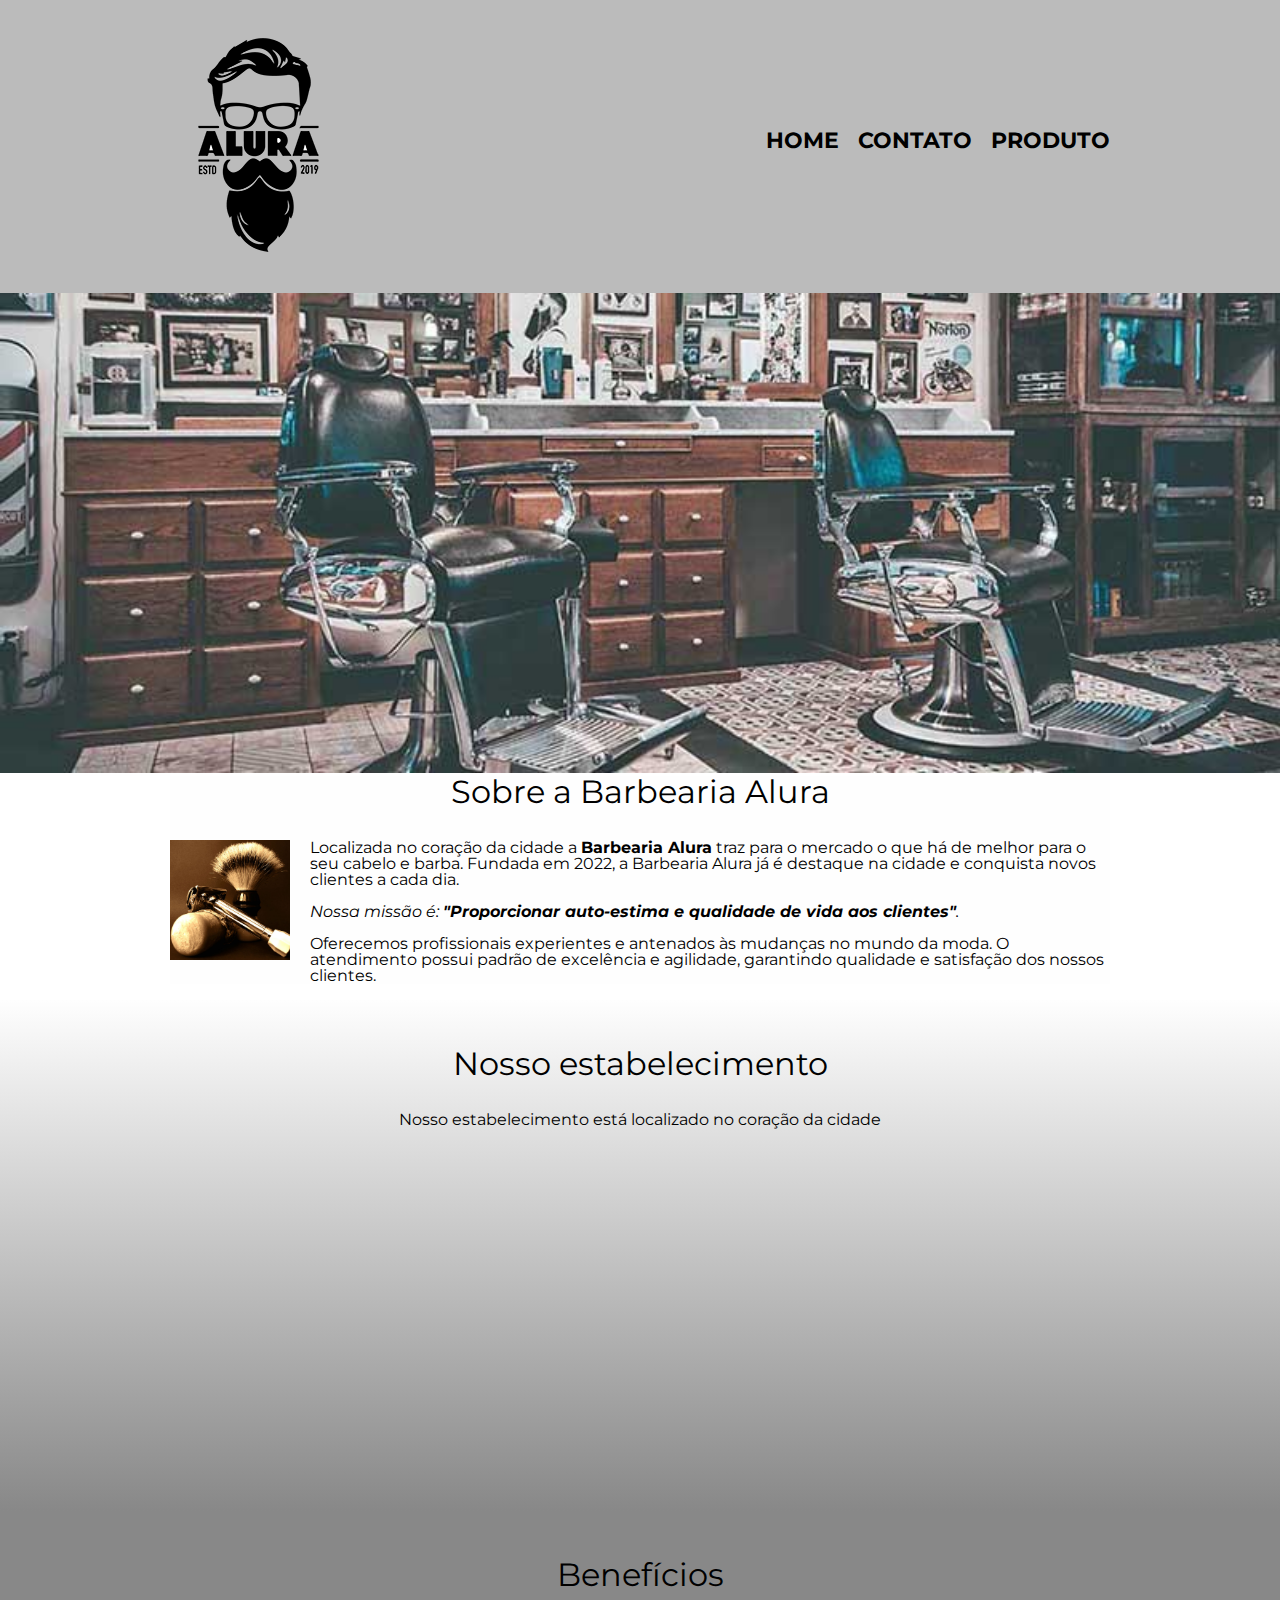
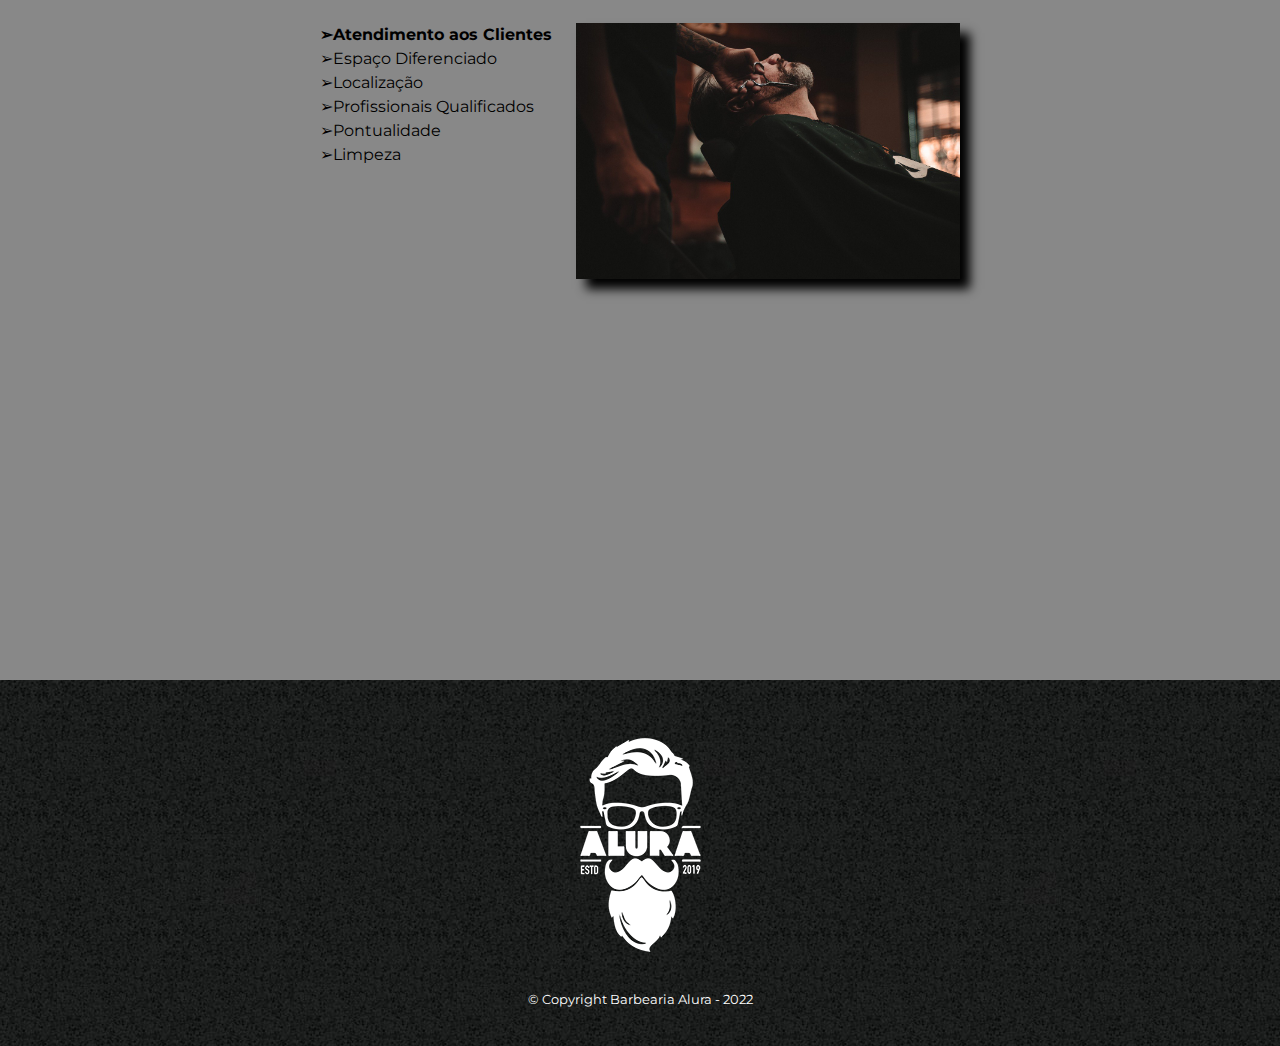
<file: index.html>
<!DOCTYPE html>
<html lang="pt-br">

<head>
  <meta charset="UTF-8">
  <meta name="viewport" content="width=device-width">

  <title>Barbearia Alura</title>

  <link rel="stylesheet" href="CSS/reset.css">
  <link rel="stylesheet" href="CSS/style.css">
  <link href="https://fonts.googleapis.com/css?family=Montserrat&display=swap" rel="stylesheet">
</head>

<body>
  <header>
    <div class="caixa">
      <h1><img src=IMG/logo.png></h1>

      <nav>
        <ul>
          <li><a href="index.html">Home</a></li>
          <li><a href="contato.html">Contato</a></li>
          <li><a href="produtos.html">Produto</a></li>
        </ul>
      </nav>
    </div>
  </header>
  <img class="banner" src="IMG/banner.jpg">
  <main>
    <section class="principal">
      <h2 class="titulo-principal">Sobre a Barbearia Alura</h2>
      <img class="utensilios" src="IMG/utensilios.jpg" alt="Utensilios de um barbeiro">
      <p>Localizada no coração da cidade a <strong>Barbearia Alura</strong> traz para o mercado o que há de melhor para o seu cabelo e barba.
        Fundada em 2022, a Barbearia Alura já é destaque na cidade e conquista novos clientes a cada dia.</p>

      <p id="missao"><em>Nossa missão é: <strong>"Proporcionar auto-estima e qualidade de vida aos clientes"</strong>.</em></p>

      <p>Oferecemos profissionais experientes e antenados às mudanças no mundo da moda.
        O atendimento possui padrão de excelência e agilidade, garantindo qualidade e satisfação dos nossos clientes.</p>

    </section>
    <section class="mapa">
      <h3 class="titulo-principal">Nosso estabelecimento</h3>
      <p>Nosso estabelecimento está localizado no coração da cidade</p>
      <div class="mapa-conteudo">
        <iframe src="https://www.google.com/maps/embed?pb=!1m14!1m8!1m3!1d15002.733295963184!2d-43.9376911!3d-19.9377453!3m2!1i1024!2i768!4f13.1!3m3!1m2!1s0x0%3A0x8ec3db0f44e46432!2sConcert%20Technologies!5e0!3m2!1spt-BR!2sbr!4v1661386339596!5m2!1spt-BR!2sbr" width="100%" height="300" style="border:0;" allowfullscreen="" loading="lazy" referrerpolicy="no-referrer-when-downgrade"></iframe>
      </div>
    </section>
    <section class="beneficios">
      <h3 class="titulo-principal">Benefícios</h3>

      <div class="conteudo-beneficios">
        <ul class="lista-beneficios">
          <li class="itens">Atendimento aos Clientes</li>
          <li class="itens">Espaço Diferenciado</li>
          <li class="itens">Localização</li>
          <li class="itens">Profissionais Qualificados</li>
          <li class="itens">Pontualidade</li>
          <li class="itens">Limpeza</li>

        </ul><img src="IMG/beneficios.jpg" class="imagem-beneficios">
      </div>

      <div class="video"><iframe width="100%" height="315" src="https://www.youtube.com/embed/wcVVXUV0YUY" frameborder="0" allow="accelerometer; autoplay; encrypted-media; gyroscope; picture-in-picture" allowfullscreen></iframe></div>

    </section>
  </main>
  <footer>
    <img src="IMG/logo-branco.png">
    <p class="copyright">&copy; Copyright Barbearia Alura - 2022</p>
  </footer>
</body>

</html>
</file>
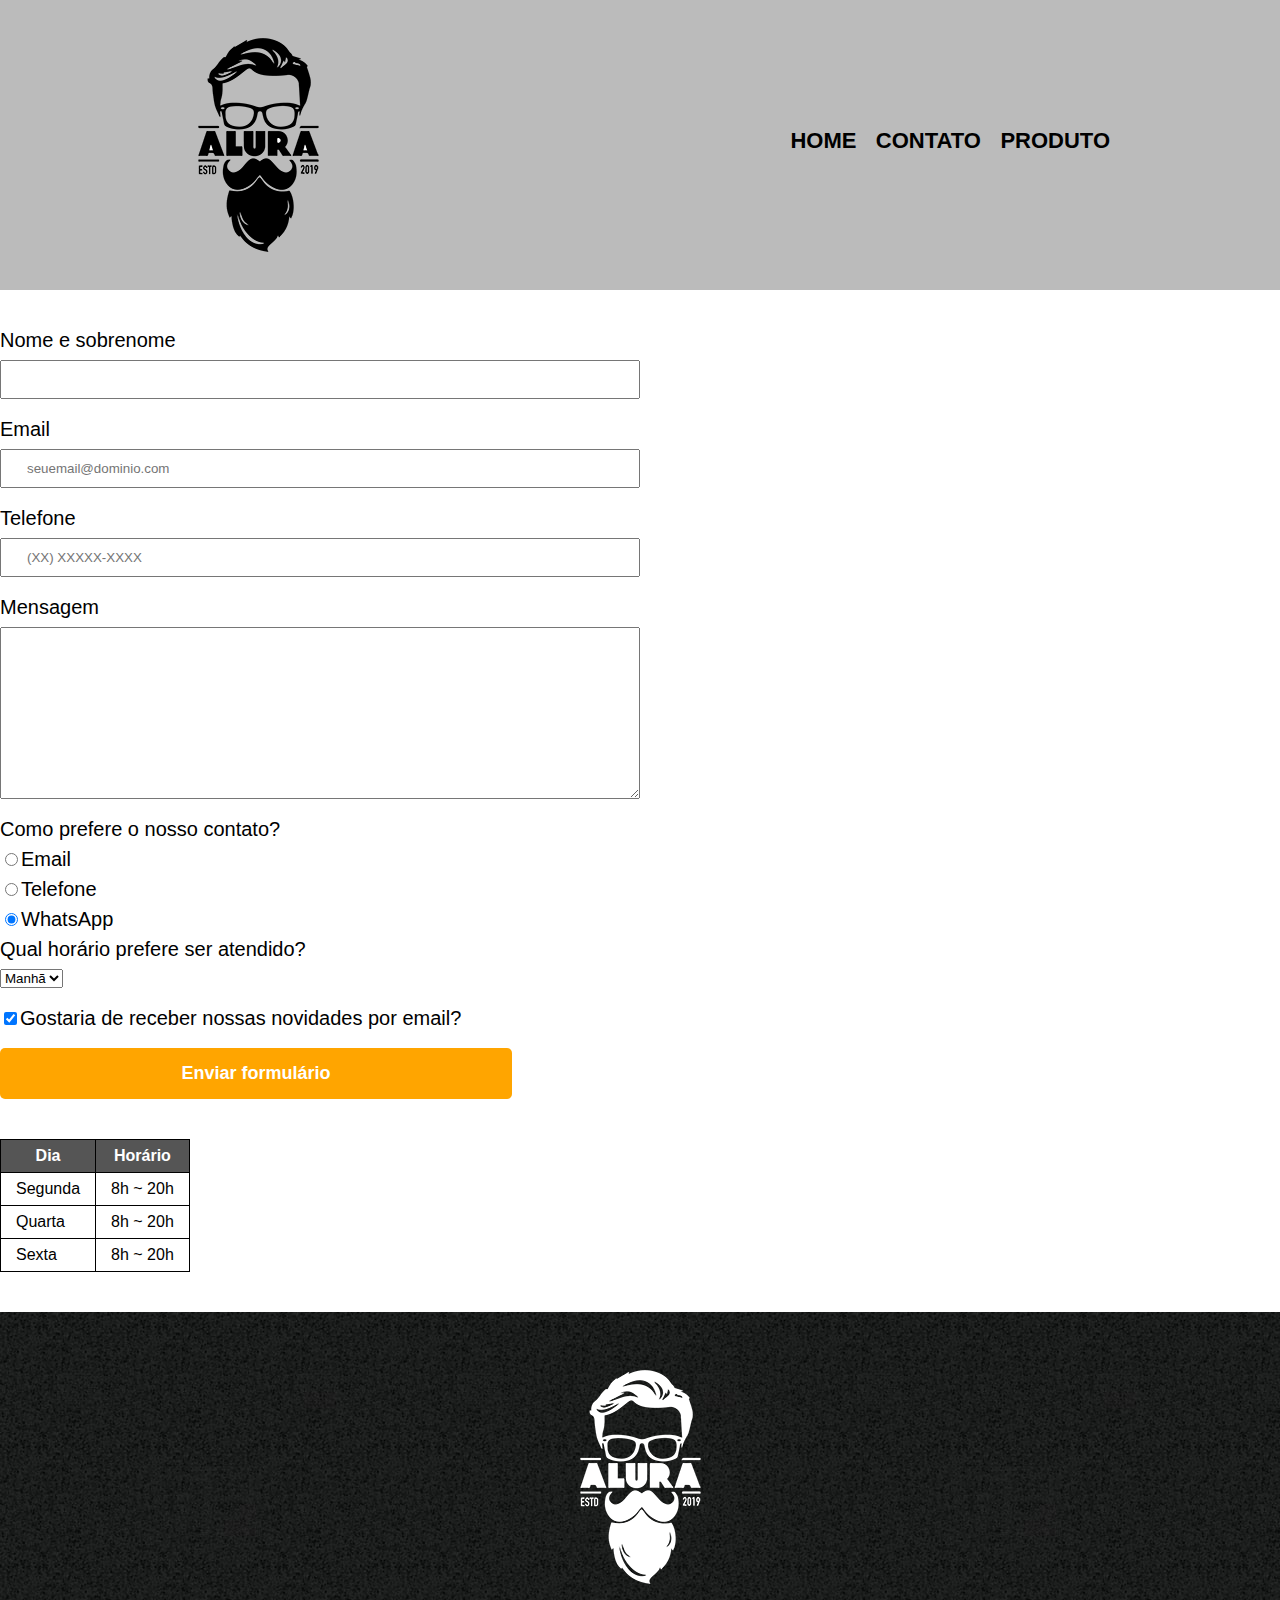
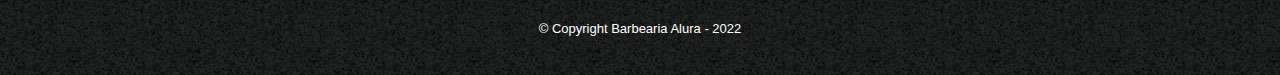
<file: contato.html>
<html>

<head>
  <meta charset="UTF-8">
  <meta name="viewport" content="width=device-width">
  <title>Contato - Barbearia Alura</title>
  <link rel="stylesheet" href="CSS/reset.css">
  <link rel="stylesheet" href="CSS/style.css">
</head>

<body>
  <header>
    <div class="caixa">
      <h1><img src=IMG/logo.png alt="Logo da Barbearia Alura"></h1>

      <nav>
        <ul>
          <li><a href="index.html">Home</a></li>
          <li><a href="contato.html">Contato</a></li>
          <li><a href="produtos.html">Produto</a></li>
        </ul>
      </nav>
    </div>
  </header>
  <main>
    <form>
      <label for="nomesobrenome">Nome e sobrenome</label>
      <input type="text" id="nomesobrenome" class="input-padrao" required>

      <label for="email">Email</label>
      <input type="email" id="email" class="input-padrao" required placeholder="seuemail@dominio.com">

      <label for="telefone">Telefone</label>
      <input type="tel" id="telefone" class="input-padrao" required placeholder="(XX) XXXXX-XXXX">

      <label for="mensagem">Mensagem</label>
      <textarea cols="30" rows="10" id="mensagem" class="input-padrao" required></textarea>

      <fieldset>
        <legend>Como prefere o nosso contato?</legend>
        <label for="radio-email"><input type="radio" name="contato" value="email" id="radio-email">Email</label>


        <label for="radio-telefone"><input type="radio" name="contato" value="telefone" id="radio-telefone">Telefone</label>


        <label for="radio-whatsapp"><input type="radio" name="contato" value="whatsapp" id="radio-whatsapp" checked>WhatsApp</label>

      </fieldset>

      <fieldset>
        <legend>Qual horário prefere ser atendido?</legend>
        <select>
          <option>Manhã</option>
          <option>Tarde</option>
          <option>Noite</option>
        </select>
      </fieldset>

      <label class="checkbox"><input type="checkbox" checked>Gostaria de receber nossas novidades por email?</label>

      <input type="submit" value="Enviar formulário" class="enviar">
    </form>

    <table>
      <thead>
        <tr>
          <th>Dia</th>
          <th>Horário</th>
        </tr>
      </thead>
      <tbody>
        <tr>
          <td>Segunda</td>
          <td>8h ~ 20h</td>
        </tr>
        <tr>
          <td>Quarta</td>
          <td>8h ~ 20h</td>
        </tr>
        <tr>
          <td>Sexta</td>
          <td>8h ~ 20h</td>
        </tr>
      </tbody>
    </table>

  </main>
  <footer>
    <img src="IMG/logo-branco.png" alt="Logo da Barbearia Alura">
    <p class="copyright">&copy; Copyright Barbearia Alura - 2022</p>
  </footer>
</body>

</html>
</file>
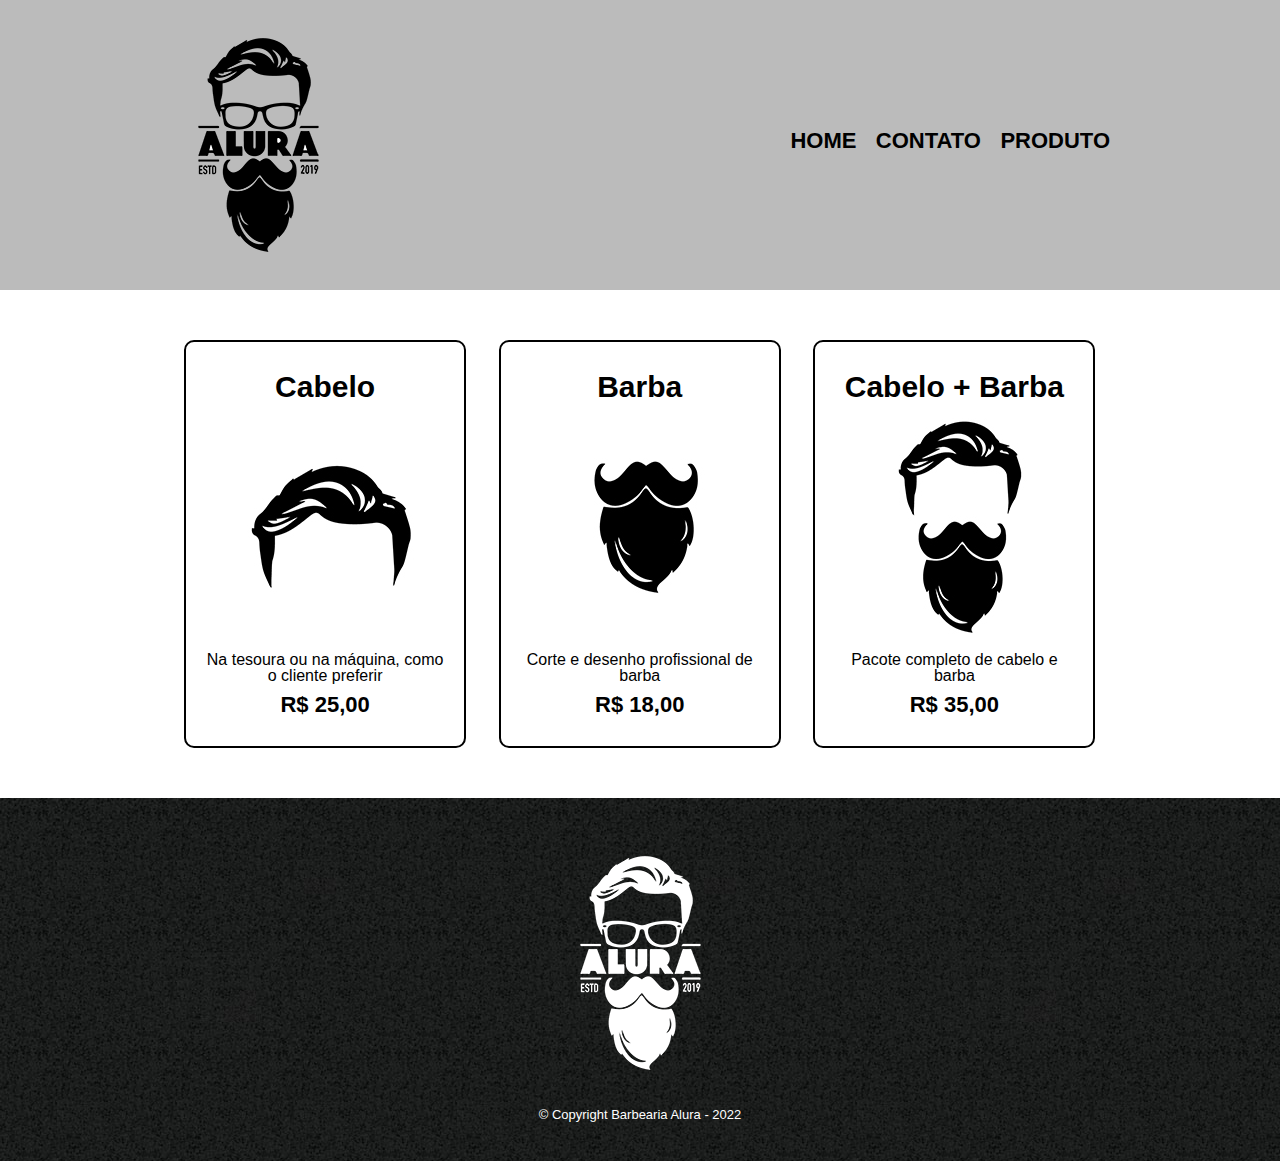
<file: Produtos.html>
<html>

<head>
  <meta charset="UTF-8">
  <meta name="viewport" content="width=device-width">
  <title>Produtos - Barbearia Alura</title>
  <link rel="stylesheet" href="CSS/reset.css">
  <link rel="stylesheet" href="CSS/style.css">
</head>

<body>
  <header>
    <div class="caixa">
      <h1><img src=IMG/logo.png></h1>

      <nav>
        <ul>
          <li><a href="index.html">Home</a></li>
          <li><a href="contato.html">Contato</a></li>
          <li><a href="produtos.html">Produto</a></li>
        </ul>
      </nav>
    </div>
  </header>
  <main>
    <ul class="produtos">
      <li>
        <h2>Cabelo</h2>
        <img src="IMG/cabelo.jpg">
        <p class produto-descricao>Na tesoura ou na máquina, como o cliente preferir</p>
        <p class="produto-preco">R$ 25,00</p>
      </li>
      <li>
        <h2>Barba</h2>
        <img src="IMG/barba.jpg">
        <p class produto-descricao>Corte e desenho profissional de barba</p>
        <p class="produto-preco">R$ 18,00</p>
      </li>
      <li>
        <h2>Cabelo + Barba</h2>
        <img src="IMG/cabelo+barba.jpg">
        <p class produto-descricao>Pacote completo de cabelo e barba</p>
        <p class="produto-preco">R$ 35,00</p>
      </li>
    </ul>
  </main>
  <footer>
    <img src="IMG/logo-branco.png">
    <p class="copyright">&copy; Copyright Barbearia Alura - 2022</p>
  </footer>
</body>

</html>
</file>
<file: CSS/style.css>
body {
  font-family: "Montserrat", sans-serif;
}

header {
  background: #bbbbbb;
  padding: 20px 0;
}
.caixa {
  position: relative;
  width: 940px;
  margin: 0 auto;
}
nav {
  position: absolute;
  top: 110px;
  right: 0;
}

nav li {
  display: inline;
  margin: 0 0 0 15px;
}

nav a {
  text-transform: uppercase;
  color: #000000;
  font-weight: bold;
  font-size: 22px;
  text-decoration: none;
}

nav a:hover {
  color: #c78c19;
  text-decoration: underline;
}

.produtos {
  width: 940px;
  margin: 0 auto;
  padding: 50px 0;
}
.produtos li {
  display: inline-block;
  text-align: center;
  width: 30%;
  vertical-align: top;
  margin: 0 1.5%;
  padding: 30px 20px;
  box-sizing: border-box;
  border: 2px solid #000000;
  border-radius: 10px;
}

.produtos li:hover {
  border-color: #c78c19;
}

.produtos li:active {
  border-color: #088c19;
}

.produtos li:hover h2 {
  font-size: 34px;
}

.produtos h2 {
  font-size: 30px;
  font-weight: bold;
}
.produto-descricao {
  font-size: 18px;
}
.produto-preco {
  font-size: 22px;
  font-weight: bold;
  margin-top: 10px;
}

footer {
  text-align: center;
  background: url("bg.jpg");
  padding: 40px 0;
}

.copyright {
  color: #ffffff;
  font-size: 13px;
  margin-top: 20px;
}

main {
}

form {
  margin: 40px 0;
}

form label,
form legend {
  display: block;
  font-size: 20px;
  margin: 0 0 10px;
}

.input-padrao {
  display: block;
  margin: 0 0 20px;
  padding: 10px 25px;
  width: 50%;
}

.checkbox {
  margin: 20px 0;
}

.enviar {
  width: 40%;
  padding: 15px 0;
  background-color: orange;
  color: white;
  font-weight: bold;
  font-size: 18px;
  border: none;
  border-radius: 5px;
  transition: 1s all;
  cursor: pointer;
}

.enviar:hover {
  background-color: darkorange;
  transform: scale(1.2);
}

table {
  margin: 20px 0 40px;
}

thead {
  background: #555555;
  color: white;
  font-weight: bold;
}

td,
th {
  border: 1px solid #000000;
  padding: 8px 15px;
}

/* CSS da página inicial */
.banner {
  width: 100%;
}

.titulo-principal {
  text-align: center;
  font-size: 2em;
  margin: 0 0 1em;
  clear: left;
}

.principal {
  padding: 3m 0;
  background: #fefefe;
  width: 940px;
  margin: 0 auto;
}

.principal p {
  margin: 0 0 1em;
}

.principal strong {
  font-weight: bold;
}

.principal em {
  font-style: italic;
}

.utensilios {
  width: 120px;
  float: left;
  margin: 0 20px 20px 0;
}

.mapa {
  padding: 3em 0;
  background: linear-gradient(#fefefefe, #888888);
}

.mapa-conteudo {
  width: 940px;
  margin: 0 auto;
}

.mapa p {
  margin: 0 0 2em;
  text-align: center;
}

.beneficios {
  padding: 3em 0;
  background: #888888;
}

.conteudo-beneficios {
  width: 640px;
  margin: 0 auto;
}

.lista-beneficios {
  width: 40%;
  display: inline-block;
  vertical-align: top;
}

.itens {
  line-height: 1.5;
}

.itens:first-child {
  font-weight: bold;
}

.itens:before {
  content: "➢";
}

.imagem-beneficios {
  width: 60%;
  opacity: 1;
  transition: 400ms;
  box-shadow: 10px 10px 10px 0 #000000;
}

.imagem-beneficios:hover {
  opacity: 0.3;
}

.video {
  width: 560px;
  margin: 1em auto;
}

@media screen and (max-width: 480px) {
  .caixa,
  .principal,
  .conteudo-beneficios,
  .mapa-conteudo,
  .video,
  .produtos,
  .produtos li {
    width: auto;
  }

  h1 {
    text-align: center;
  }

  nav {
    position: static;
  }

  .lista-beneficios,
  .imagem-beneficios {
    width: 100%;
  }
}
</file>
